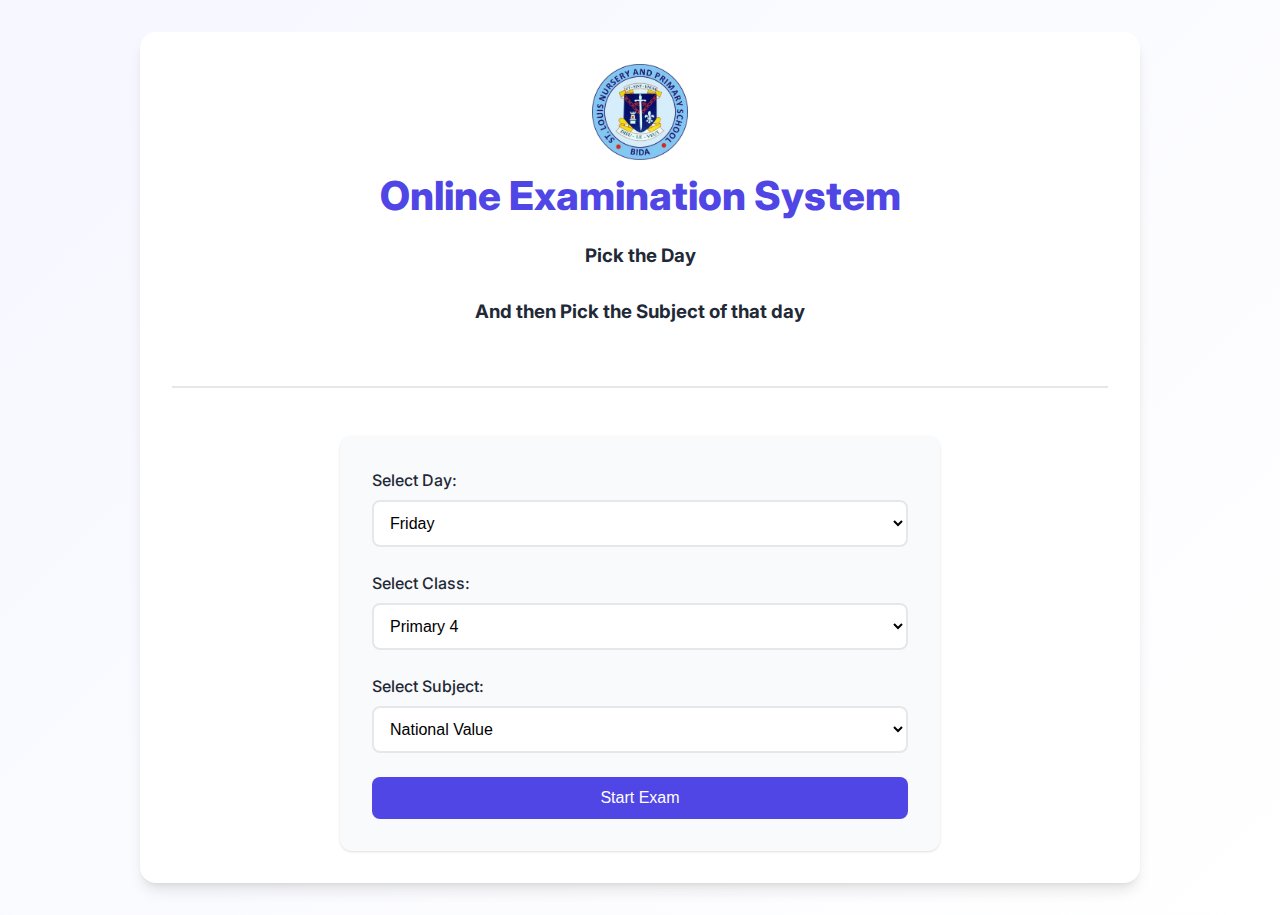
<file: index.html>
<!DOCTYPE html>
<html lang="en">
  <head>
    <meta charset="UTF-8" />
    <meta name="viewport" content="width=device-width, initial-scale=1.0" />
    <title>Online Examination System</title>
    <link
      href="https://fonts.googleapis.com/css2?family=Inter:wght@400;500;600;700;800&display=swap"
      rel="stylesheet"
    />
    <link rel="stylesheet" href="examv1.css" />
  </head>
  <body>
    <div class="container">
      <div class="header">
        <img src="Bida2.png" /><br />
        <h1>Online Examination System</h1>
        <h3>
          Pick the Day <br /><br />
          And then Pick the Subject of that day <br /><br />
        </h3>
      </div>

      <div class="selection-form">
        <div class="form-group">
          <label for="day">Select Day:</label>
          <select id="day" class="form-control">
            <!-- <option value="Day1">Tuesday</option> -->
            <!-- <option value="Day2">Wednesday</option> -->
            <!-- <option value="Day3">Thursday</option>  -->
            <option value="Day4">Friday</option>
            <!--<option value="Day5">Friday</option>  -->
          </select>
        </div>

        <div class="form-group">
          <label for="class">Select Class:</label>
          <select id="class" class="form-control">
            <!-- <option value="P1">Primary 1</option>
            <option value="P2">Primary 2</option>
            <option value="P3">Primary 3</option> -->
            <option value="P4">Primary 4</option>
            <option value="P5">Primary 5</option>
            <option value="P6">Primary 6</option>
          </select>
        </div>

        <div class="form-group">
          <label for="subject">Select Subject:</label>
          <select id="subject" class="form-control"></select>
        </div>

        <button onclick="startExam()" class="btn btn-primary btn-block">
          Start Exam
        </button>
      </div>
    </div>

    <script>
      // Move the existing updateSubjects code here
      const timetable = {
        Day1: {
          // P1: ["English", "Mathematics"],
          // P2: ["English", "Mathematics"],
          // P3: ["English", "Mathematics"],
          P4: ["English", "Prevocational_Studies"],
          P5: ["English", "Prevocational_Studies"],
          P6: ["English", "Prevocational_Studies"],
         
        },
        Day2: {
          // P1: ["CCA", "Basic_Science"],
          // P2: ["CCA", "Basic_Science"],
          // P3: ["CCA", "Basic_Science"],
         P4: ["CCA", "Basic_Science"],
          P5: ["CCA", "Basic_Science"],
          P6: ["CCA", "Basic_Science"],
        },
        Day3: {
          P1: ["English", "National_Value", "CRK"],
          P2: ["English", "National_Value", "CRK"],
          P3: ["English", "National_Value", "CRK"],
          P4: ["Mathematics", "French"],
          P5: ["Mathematics", "French"],
          P6: ["Mathematics", "French"],
        },
        Day4: {
          P1: ["Basic_Science",  "CCA"],
          P2: ["Basic_Science",  "CCA"],
          P3: ["Basic_Science",  "CCA"],
          P4: ["National_Value", "CRK"],
          P5: ["National_Value", "CRK"],
          P6: ["National_Value", "CRK"],
        
        },
        Day5: {
           P1: ["Mathematics", "Prevocational_Studies"],
           P2: ["Mathematics", "Prevocational_Studies"],
           P3: ["Mathematics", "Prevocational_Studies"],
          P4: ["English", "Mathematics"],
          P5: ["English", "Mathematics"],
          P6: ["English", "Mathematics"],
        },
        // Day6: {
        //   P1: ["CRK", "Prevocational_Studies"],
        //   P2: ["Mathematics", "National_Value"],
        //   P3: ["English", "Mathematics"],
        //   P4: ["Basic_Science", "CCA"],
        //   P5: ["National_Value", "English"],
        //   P6: ["Mathematics", "CCA"],
        // },
      };

      document.getElementById("day").addEventListener("change", updateSubjects);
      document
        .getElementById("class")
        .addEventListener("change", updateSubjects);

      function updateSubjects() {
        let day = document.getElementById("day").value;
        let cls = document.getElementById("class").value;
        let subjectsDropdown = document.getElementById("subject");

        subjectsDropdown.innerHTML = "";

        if (timetable[day] && timetable[day][cls]) {
          timetable[day][cls].forEach((subject) => {
            let option = document.createElement("option");
            option.value = subject;
            option.textContent = subject.replace(/_/g, " ");
            subjectsDropdown.appendChild(option);
          });
        }
      }

      function startExam() {
        const day = document.getElementById("day").value;
        const cls = document.getElementById("class").value;
        const subject = document.getElementById("subject").value;

        if (!subject) {
          alert("Please select a subject.");
          return;
        }

        // Store selections in localStorage
        localStorage.setItem("examDay", day);
        localStorage.setItem("examClass", cls);
        localStorage.setItem("examSubject", subject);

        // Redirect to questions page
        window.location.href = "questions.html";
      }

      // Initialize subjects dropdown
      updateSubjects();
    </script>
  </body>
</html>
</file>
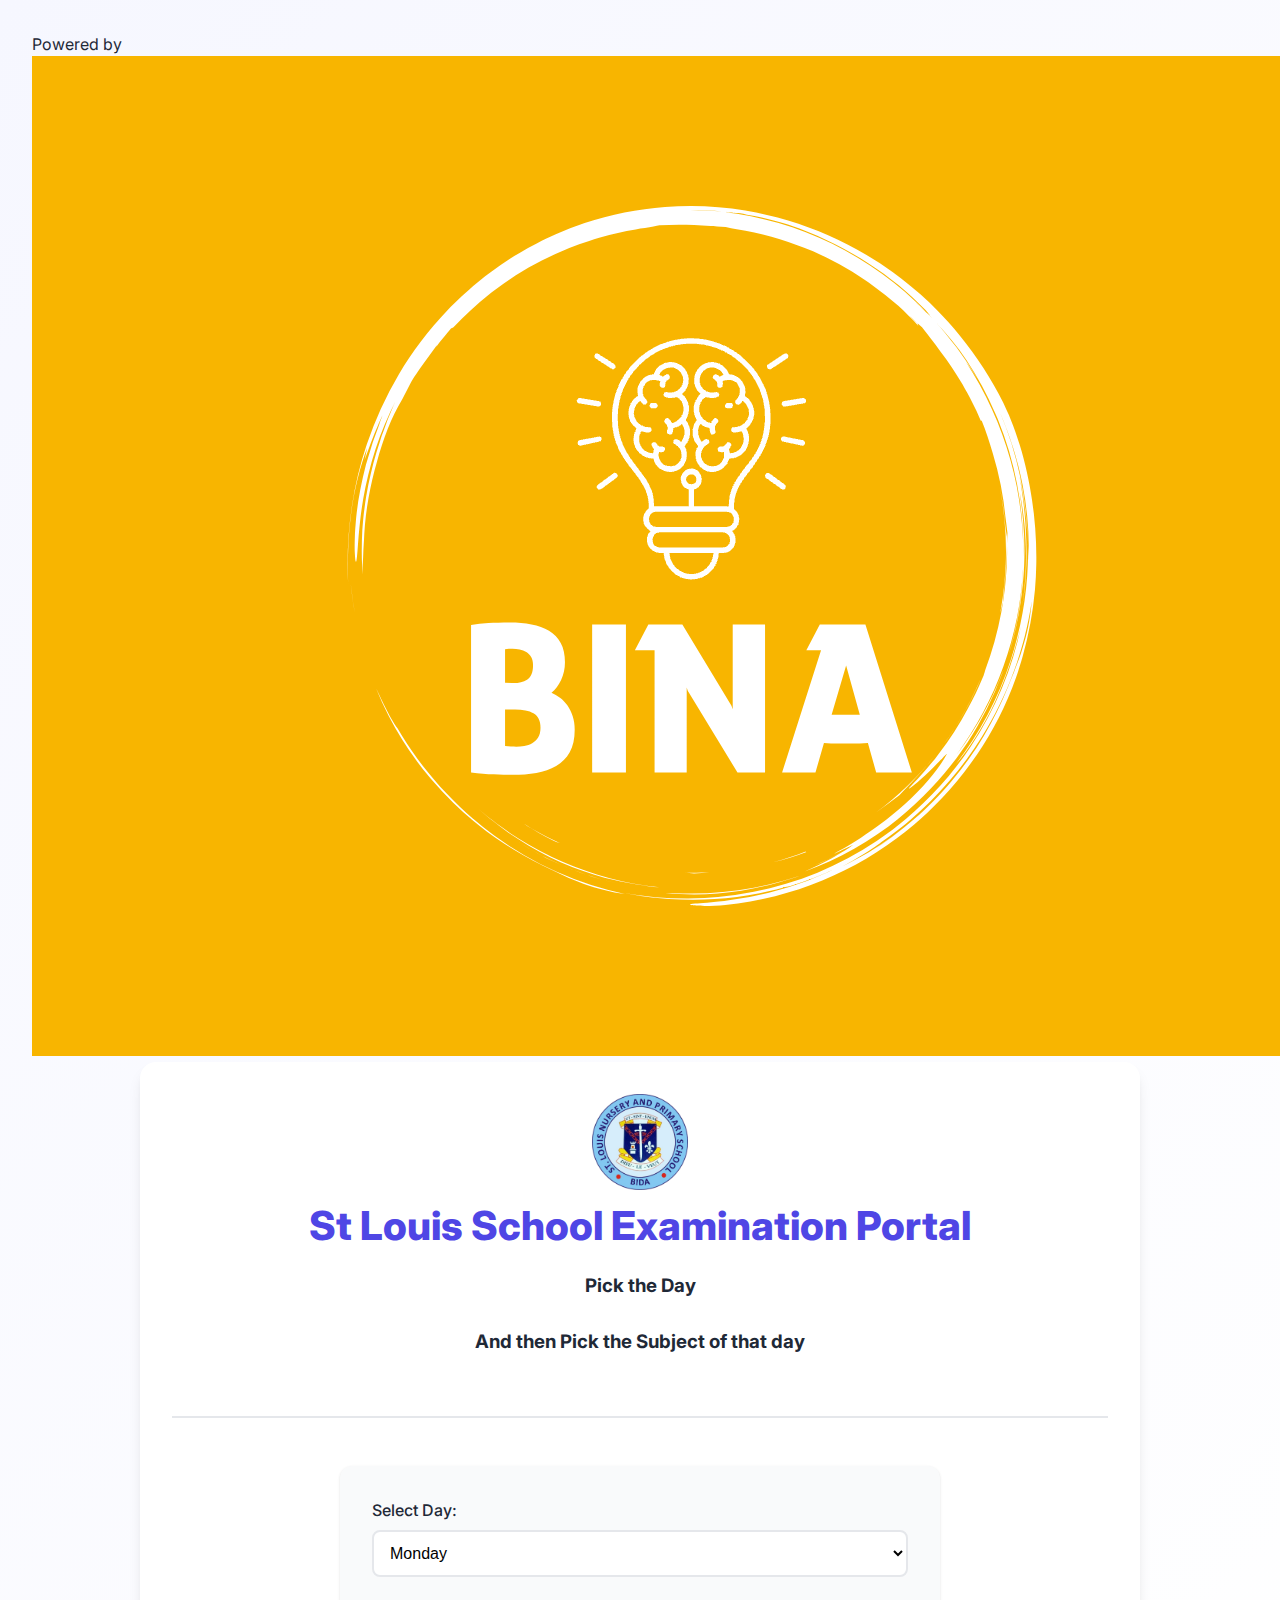
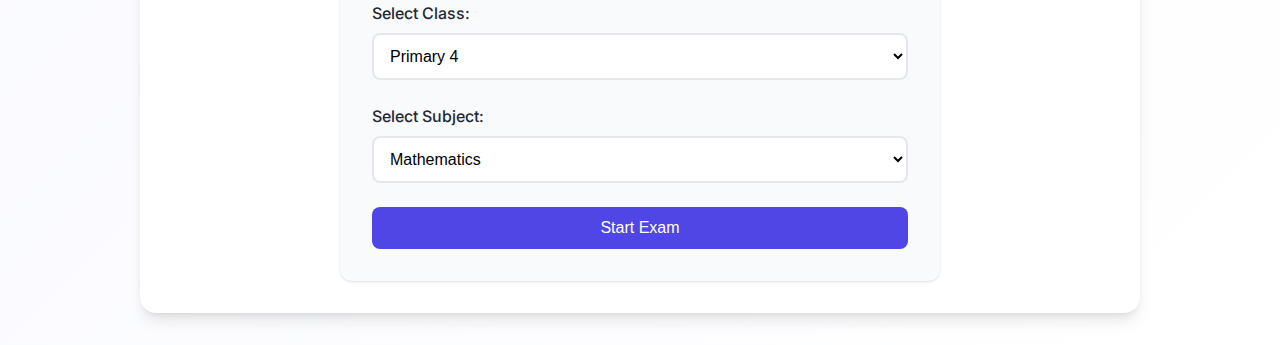
<file: Make Up.html>
<!DOCTYPE html>
<html lang="en">
  <head>
    <meta charset="UTF-8" />
    <meta name="viewport" content="width=device-width, initial-scale=1.0" />
    <title>Make Up Examination System</title>
    <link
      href="https://fonts.googleapis.com/css2?family=Inter:wght@400;500;600;700;800&display=swap"
      rel="stylesheet"
    />
    <link rel="stylesheet" href="examv1.css" />
  </head>
  <body>
     <div class="powered-by-bina-floating">
  <span>Powered by</span>
  <img src="Bina Pry.png" alt="BINA Logo" />
</div>
    <div class="container">
      <div class="header">
        <img src="Bida2.png" /><br />
        <h1>St Louis School Examination Portal</h1>
        <h3>
          Pick the Day <br /><br />
          And then Pick the Subject of that day <br /><br />
        </h3>
      </div>

      <div class="selection-form">
        <div class="form-group">
          <label for="day">Select Day:</label>
          <select id="day" class="form-control">
            <option value="Day1">Monday</option> 
              <!-- <option value="Day2">Tuesday</option>  
             <option value="Day3">Wednesday</option> 
            <option value="Day4">Thursday</option>  -->
           <!-- <option value="Day5">Friday</option>  -->
          </select>
        </div>

        <div class="form-group">
          <label for="class">Select Class:</label>
          <select id="class" class="form-control">
            <!-- <option value="P1">Primary 1</option>
            <option value="P2">Primary 2</option>
            <option value="P3">Primary 3</option>  -->
            <option value="P4">Primary 4</option>
            <option value="P5">Primary 5</option>
            <option value="P6">Primary 6</option>
          </select>
        </div>

        <div class="form-group">
          <label for="subject">Select Subject:</label>
          <select id="subject" class="form-control"></select>
        </div>

        <button onclick="startExam()" class="btn btn-primary btn-block">
          Start Exam
        </button>
      </div>
    </div>


    <script>
      // Move the existing updateSubjects code here
      const timetable = {
        Day1: {
          P1: ["Mathematics"],
          P2: ["Mathematics"],
          P3: ["Mathematics"],
          P4: ["Mathematics"],
          P5: ["Mathematics"],
          P6: ["Mathematics"],
         
        },
        Day2: {
          P1: ["CCA", "CRK", ],
          P2: ["CCA", "CRK","MORAL" ],
          P3: ["CCA", "CRK", ],
         P4: ["CCA", "Basic_Science"],
          P5: ["CCA", "Basic_Science"],
          P6: ["CCA", "Basic_Science"],
        },
        Day3: {
          P1: ["National_Value",],
          P2: ["National_Value",],
          P3: ["National_Value",],
          P4: ["English",],
          P5: ["English",],
          P6: ["English",],
        },
        Day4: {
          P1: ["Prevocational_Studies",],
          P2: ["Prevocational_Studies",],
          P3: ["Prevocational_Studies",],
          P4: ["CCA",],
          P5: ["CCA",],
          P6: ["CCA",],
        
        },
        Day5: {
           P1: ["English",],
           P2: ["English",],
           P3: ["English",],
          P4: ["Prevocational_Studies",],
          P5: ["Prevocational_Studies",],
          P6: ["Prevocational_Studies",],
        },
        // Day6: {
        //   P1: ["CRK", "Prevocational_Studies"],
        //   P2: ["Mathematics", "National_Value"],
        //   P3: ["English", "Mathematics"],
        //   P4: ["Basic_Science", "CCA"],
        //   P5: ["National_Value", "English"],
        //   P6: ["Mathematics", "CCA"],
        // },
      };

      document.getElementById("day").addEventListener("change", updateSubjects);
      document
        .getElementById("class")
        .addEventListener("change", updateSubjects);

      function updateSubjects() {
        let day = document.getElementById("day").value;
        let cls = document.getElementById("class").value;
        let subjectsDropdown = document.getElementById("subject");

        subjectsDropdown.innerHTML = "";

        if (timetable[day] && timetable[day][cls]) {
          timetable[day][cls].forEach((subject) => {
            let option = document.createElement("option");
            option.value = subject;
            option.textContent = subject.replace(/_/g, " ");
            subjectsDropdown.appendChild(option);
          });
        }
      }

      function startExam() {
        const day = document.getElementById("day").value;
        const cls = document.getElementById("class").value;
        const subject = document.getElementById("subject").value;

        if (!subject) {
          alert("Please select a subject.");
          return;
        }

        // Store selections in localStorage
        localStorage.setItem("examDay", day);
        localStorage.setItem("examClass", cls);
        localStorage.setItem("examSubject", subject);

        // Redirect to questions page
        window.location.href = "questions.html";
      }

      // Initialize subjects dropdown
      updateSubjects();
    </script>
  </body>
</html>
</file>
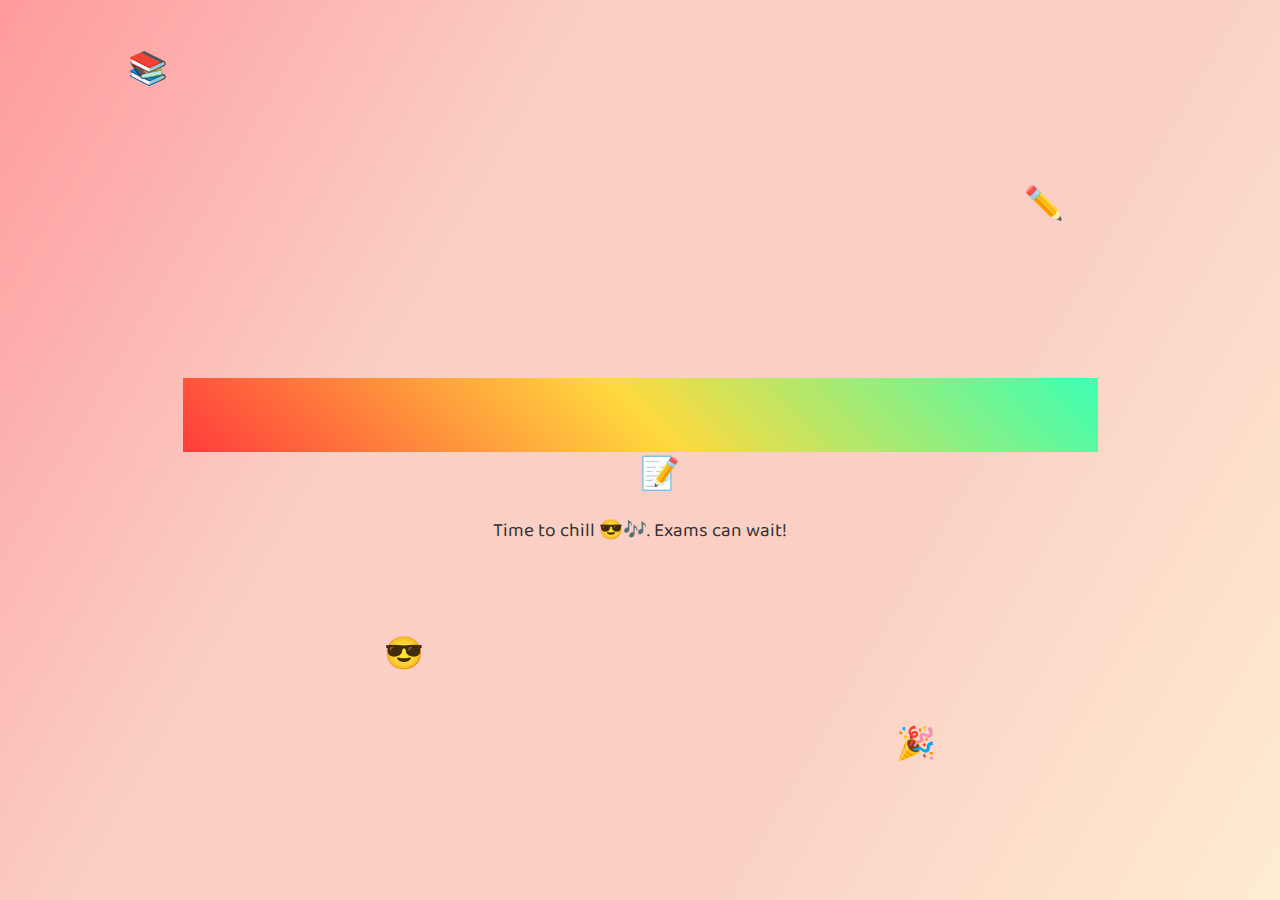
<file: Not.html>
<!DOCTYPE html>
<html lang="en">
<head>
  <meta charset="UTF-8">
  <meta name="viewport" content="width=device-width, initial-scale=1.0">
  <title>Not Yet Exam Day</title>
  <!-- Fun Google Fonts -->
  <link href="https://fonts.googleapis.com/css2?family=Baloo+2:wght@700&family=Comic+Neue:wght@700&display=swap" rel="stylesheet">
  <style>
    body {
      margin: 0;
      padding: 0;
      background: linear-gradient(120deg, #ff9a9e, #fad0c4, #fad0c4, #ffecd2);
      height: 100vh;
      display: flex;
      justify-content: center;
      align-items: center;
      flex-direction: column;
      font-family: 'Baloo 2', cursive;
      overflow: hidden;
      text-align: center;
    }

    h1 {
      font-family: 'Comic Neue', cursive;
      font-size: 4rem;
      background: linear-gradient(45deg, #ff3c3c, #ffd93d, #3cffb3);
      -webkit-text-fill-color: transparent;
      animation: bounce 1.5s infinite alternate;
      letter-spacing: 3px;
    }

    .letter {
      display: inline-block;
      animation: jump 1s infinite alternate;
    }

    p {
      font-size: 1.2rem;
      margin-top: 20px;
      color: #333;
      animation: wiggle 1s infinite alternate;
    }

    /* Emoji Explosion */
    .emoji {
      position: absolute;
      font-size: 2rem;
      animation: float 4s ease-in-out infinite;
    }

    .emoji:nth-child(1) { top: 5%; left: 10%; animation-delay: 0s; }
    .emoji:nth-child(2) { top: 20%; left: 80%; animation-delay: 0.5s; }
    .emoji:nth-child(3) { top: 50%; left: 50%; animation-delay: 1s; }
    .emoji:nth-child(4) { top: 70%; left: 30%; animation-delay: 1.5s; }
    .emoji:nth-child(5) { top: 80%; left: 70%; animation-delay: 2s; }

    @keyframes bounce {
      0% { transform: translateY(0); }
      50% { transform: translateY(-30px) rotate(-5deg); }
      100% { transform: translateY(0); }
    }

    @keyframes jump {
      0% { transform: translateY(0) rotate(0deg); }
      50% { transform: translateY(-15px) rotate(10deg); }
      100% { transform: translateY(0) rotate(0deg); }
    }

    @keyframes wiggle {
      0% { transform: rotate(0deg); }
      25% { transform: rotate(5deg); }
      50% { transform: rotate(-5deg); }
      75% { transform: rotate(3deg); }
      100% { transform: rotate(0deg); }
    }

    @keyframes float {
      0% { transform: translateY(0) rotate(0deg); }
      50% { transform: translateY(-40px) rotate(15deg); }
      100% { transform: translateY(0) rotate(0deg); }
    }
  </style>
</head>
<body>

  <div class="emoji">📚</div>
  <div class="emoji">✏️</div>
  <div class="emoji">📝</div>
  <div class="emoji">😎</div>
  <div class="emoji">🎉</div>

  <h1>
    <span class="letter">N</span>
    <span class="letter">o</span>
    <span class="letter">t</span>
    <span class="letter"> </span>
    <span class="letter">Y</span>
    <span class="letter">e</span>
    <span class="letter">t</span>
    <span class="letter"> </span>
    <span class="letter">E</span>
    <span class="letter">x</span>
    <span class="letter">a</span>
    <span class="letter">m</span>
    <span class="letter"> </span>
    <span class="letter">D</span>
    <span class="letter">a</span>
    <span class="letter">y</span>
    <span class="letter">!</span>
  </h1>
  <p>Time to chill 😎🎶. Exams can wait!</p>

</body>
</html>
</file>
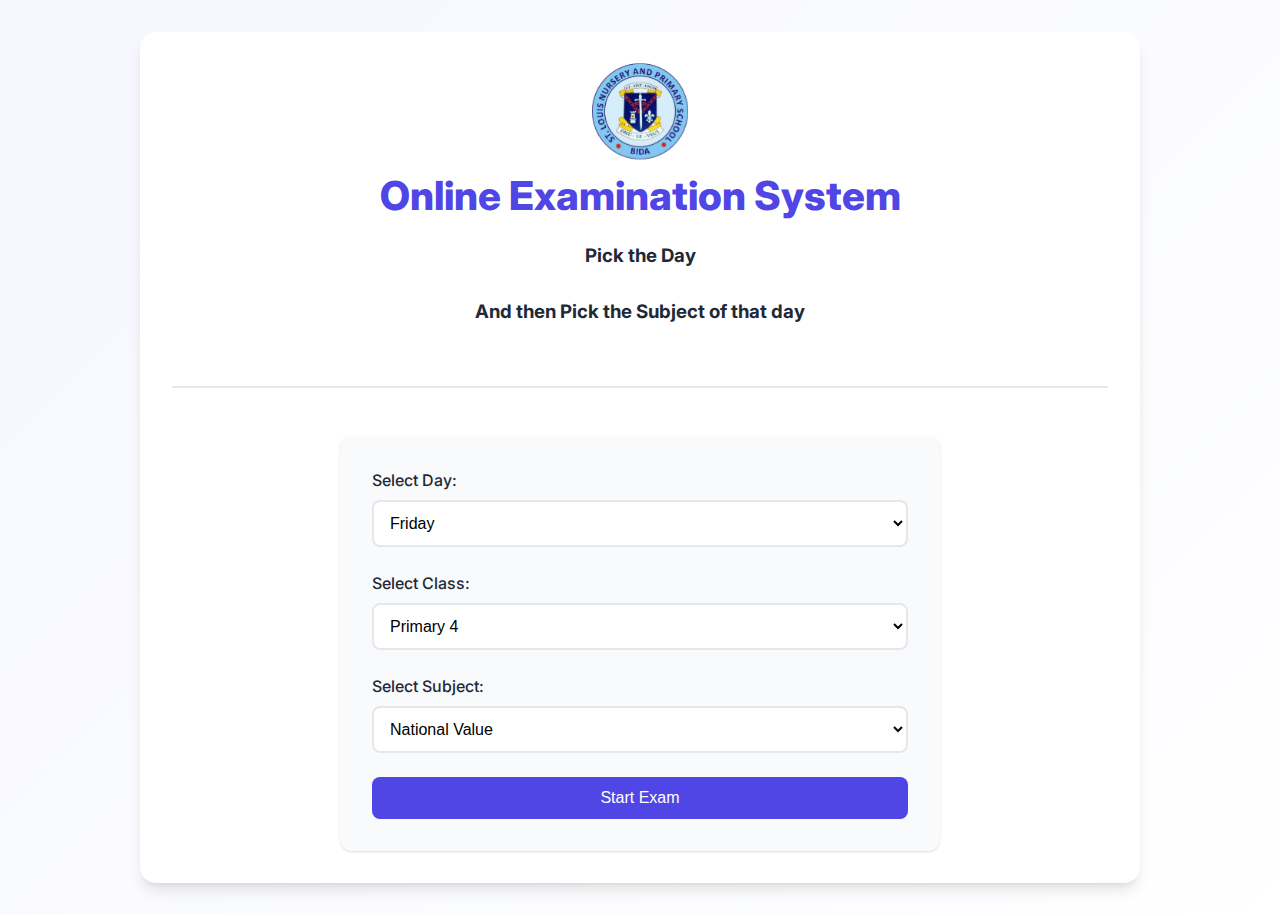
<file: questions.html>
<!DOCTYPE html>
<html lang="en">
  <head>
    <meta charset="UTF-8" />
    <meta name="viewport" content="width=device-width, initial-scale=1.0" />
    <title>Exam Questions</title>
    <link rel="stylesheet" href="examv1.css" />
    <link rel="icon" href="Bida2.png" />
  </head>
  <body>
    <div class="container">
      <div id="exam-info" class="header"></div>

      <div class="progress-bar">
        <div class="progress-bar-fill" style="width: 0%"></div>
      </div>

      <div id="questions">
        <div class="loading"></div>
      </div>
    </div>

    <div class="timer">
      <span class="timer-icon">⏱</span>
      <span id="time-remaining">00:00</span>
    </div>
    <script src="script.js"></script>
    <script>
      // Auto-load questions when page loads
      window.addEventListener("load", () => {
        // Get stored exam details
        const day = localStorage.getItem("examDay");
        const cls = localStorage.getItem("examClass");
        const subject = localStorage.getItem("examSubject");

        if (!day || !cls || !subject) {
          alert("Please select exam details first");
          window.location.href = "index.html";
          return;
        }

        // Display exam info
        document.getElementById("exam-info").innerHTML = `
          <h1>Exam Details</h1>
          
          <h3 class"head">Class: Primary ${cls.substring(1)}</h3>
          <h3 class"head">Subject: ${subject.replace(/_/g, " ")}</h3>
          <h2 class="Warn">IF THIS INFORMATION IS WRONG <a class=" btn-link" href="index.html"> Go Back</a></h2>
        `;

        // Auto fetch questions
        fetchQuestions(day, cls, subject);
      });
    </script>
  </body>
</html>
</file>
<file: examv1.css>
/* Modern CSS Reset */
*,
*::before,
*::after {
  box-sizing: border-box;
  margin: 0;
  padding: 0;
}

:root {
  --primary: #4f46e5;
  --primary-dark: #4338ca;
  --secondary: #0ea5e9;
  --success: #22c55e;
  --warning: #eab308;
  --danger: #ef4444;
  --gray-50: #f9fafb;
  --gray-100: #f3f4f6;
  --gray-200: #e5e7eb;
  --gray-300: #d1d5db;
  --gray-800: #1f2937;
  --shadow-sm: 0 1px 2px 0 rgb(0 0 0 / 0.05);
  --shadow: 0 1px 3px 0 rgb(0 0 0 / 0.1), 0 1px 2px -1px rgb(0 0 0 / 0.1);
  --shadow-lg: 0 10px 15px -3px rgb(0 0 0 / 0.1),
    0 4px 6px -4px rgb(0 0 0 / 0.1);
}

body {
  font-family: "Inter", system-ui, -apple-system, sans-serif;
  line-height: 1.5;
  background: linear-gradient(135deg, #f6f7ff 0%, #ffffff 100%);
  min-height: 100vh;
  color: var(--gray-800);
  padding: 2rem;
}

/* Container styles */
.container {
  max-width: 1000px;
  margin: 0 auto;
  padding: 2rem;
  background: white;
  border-radius: 1rem;
  box-shadow: var(--shadow-lg);
}

/* Header Styles */
.header {
  text-align: center;
  margin-bottom: 3rem;
  padding-bottom: 2rem;
  border-bottom: 2px solid var(--gray-200);
}
.header img {
  width: 6rem;
  animation: Joy 2s infinite linear;
}
@keyframes Joy {
  0% {
    transform: translateY(0px);
  }
  50% {
    transform: translateY(-20px);
  }
  100% {
    transform: translateY(0px);
  }
}
.header h1 {
  font-size: 2.5rem;
  color: var(--primary);
  margin-bottom: 1rem;
  font-weight: 800;
}

.header p {
  color: var(--gray-800);
  font-size: 1.1rem;
}

/* Selection Form Styles */
.selection-form {
  max-width: 600px;
  margin: 0 auto;
  padding: 2rem;
  background: var(--gray-50);
  border-radius: 0.75rem;
  box-shadow: var(--shadow);
}

.form-group {
  margin-bottom: 1.5rem;
}

label {
  display: block;
  margin-bottom: 0.5rem;
  font-weight: 500;
  color: var(--gray-800);
}

select,
input {
  width: 100%;
  padding: 0.75rem;
  border: 2px solid var(--gray-200);
  border-radius: 0.5rem;
  font-size: 1rem;
  transition: all 0.2s;
  background-color: white;
}

select:focus,
input:focus {
  outline: none;
  border-color: var(--primary);
  box-shadow: 0 0 0 3px rgba(79, 70, 229, 0.1);
}

/* Button Styles */
.btn,
button {
  display: inline-block;
  padding: 0.75rem 1.5rem;
  font-size: 1rem;
  font-weight: 500;
  text-align: center;
  text-decoration: none;
  border-radius: 0.5rem;
  transition: all 0.2s;
  cursor: pointer;
  border: none;
}

.btn-primary {
  background-color: var(--primary);
  color: white;
}

.btn-primary:hover,
button:hover {
  background-color: var(--primary-dark);
  transform: translateY(-1px);
}

.btn-block {
  width: 100%;
}

/* Question Styles */
.question-container {
  background: white;
  padding: 1.5rem;
  border-radius: 0.75rem;
  margin-bottom: 1.5rem;
  box-shadow: var(--shadow);
  border: 1px solid var(--gray-200);
}

.question-text {
  font-size: 1.1rem;
  margin-bottom: 1rem;
  color: var(--gray-800);
}

.options-container {
  display: grid;
  gap: 0.75rem;
}

.option-label {
  display: flex;
  align-items: center;
  padding: 0.75rem;
  border: 2px solid var(--gray-200);
  border-radius: 0.5rem;
  cursor: pointer;
  transition: all 0.2s;
}

.option-label:hover {
  background-color: var(--gray-50);
  border-color: var(--primary);
}

.option-label input[type="radio"] {
  width: 1.25rem;
  height: 1.25rem;
  margin-right: 1rem;
  cursor: pointer;
}

/* Results Styles */
.results-container {
  text-align: center;
  padding: 2rem;
  background: white;
  border-radius: 1rem;
  box-shadow: var(--shadow-lg);
}

.results-summary {
  margin: 2rem 0;
  padding: 2rem;
  background: var(--gray-50);
  border-radius: 0.75rem;
}

.results-summary p {
  margin-bottom: 1rem;
  font-size: 1.1rem;
}

/* Animations */
@keyframes fadeIn {
  from {
    opacity: 0;
    transform: translateY(10px);
  }
  to {
    opacity: 1;
    transform: translateY(0);
  }
}

.question-container,
.results-container {
  animation: fadeIn 0.5s ease-out;
}

/* Loading State */
.loading {
  display: flex;
  justify-content: center;
  align-items: center;
  min-height: 200px;
}

.loading::after {
  content: "";
  width: 50px;
  height: 50px;
  border: 5px solid var(--gray-200);
  border-top-color: var(--primary);
  border-radius: 50%;
  animation: spin 1s linear infinite;
}

@keyframes spin {
  to {
    transform: rotate(360deg);
  }
}

/* Responsive Design */
@media (max-width: 768px) {
  body {
    padding: 1rem;
  }

  .container {
    padding: 1rem;
  }

  .header h1 {
    font-size: 2rem;
  }

  .question-container {
    padding: 1rem;
  }
}

/* Success Animation */
.success-checkmark {
  width: 80px;
  height: 80px;
  margin: 0 auto 2rem;
  border-radius: 50%;
  background-color: var(--success);
  display: flex;
  align-items: center;
  justify-content: center;
  animation: scaleIn 0.3s ease-out;
}

.success-checkmark::before {
  content: "✓";
  color: white;
  font-size: 3rem;
}

@keyframes scaleIn {
  from {
    transform: scale(0);
  }
  to {
    transform: scale(1);
  }
}

/* Progress Bar */
.progress-bar {
  width: 100%;
  height: 0.5rem;
  background-color: var(--gray-200);
  border-radius: 1rem;
  margin: 2rem 0;
  overflow: hidden;
}

.progress-bar-fill {
  height: 100%;
  background-color: var(--primary);
  transition: width 0.3s ease;
}

/* Timer Styles */
.timer {
  position: fixed;
  top: 1rem;
  right: 1rem;
  background: white;
  padding: 0.75rem 1.5rem;
  border-radius: 2rem;
  box-shadow: var(--shadow-lg);
  font-weight: 600;
  color: var(--primary);
  display: flex;
  align-items: center;
  gap: 0.5rem;
}

.timer-icon {
  color: var(--primary);
}

/* Student Info Section */
.student-info {
  background: white;
  padding: 1.5rem;
  border-radius: 0.75rem;
  margin-bottom: 2rem;
  box-shadow: var(--shadow);
}

.student-info input {
  border: 2px solid var(--gray-200);
  padding: 0.75rem;
  border-radius: 0.5rem;
  width: 100%;
  margin-top: 0.5rem;
}

/* Toast Notifications */
.toast {
  position: fixed;
  bottom: 2rem;
  right: 2rem;
  padding: 1rem 2rem;
  border-radius: 0.5rem;
  background: white;
  box-shadow: var(--shadow-lg);
  animation: slide-in 0.3s ease-out, fade-out 0.5s ease-in 4.5s forwards;
  font-size: 14px;
  line-height: 1.5;
}

.toast-success {
  border-left: 4px solid var(--success);
}

.toast-error {
  border-left: 4px solid var(--danger);
}

@keyframes slide-in {
  from {
    transform: translateX(100%);
    opacity: 0;
  }
  to {
    transform: translateX(0);
    opacity: 1;
  }
}

@keyframes fade-out {
  from {
    opacity: 1;
  }
  to {
    opacity: 0;
  }
}
.question-container.unanswered {
  border: 2px solid #ff6b6b;
  background-color: #fff0f0;
  padding: 15px;
  border-radius: 8px;
  box-shadow: 0 0 8px rgba(255, 107, 107, 0.3);
  animation: pulse 1.5s infinite;
}

@keyframes pulse {
  0% {
    box-shadow: 0 0 8px rgba(255, 107, 107, 0.3);
  }
  50% {
    box-shadow: 0 0 12px rgba(255, 107, 107, 0.6);
  }
  100% {
    box-shadow: 0 0 8px rgba(255, 107, 107, 0.3);
  }
}

/* Remove highlighting when user selects an answer */
.question-container input[type="radio"]:checked ~ .unanswered {
  border: 1px solid #ddd;
  background-color: transparent;
  box-shadow: none;
  animation: none;
}
/* Add this to your exam.css file */
.toast-warning {
  border-left: 4px solid var(--warning);
  background-color: #fffbeb;
  color: #92400e;
}

.timer.expiring {
  background-color: #fee2e2;
  animation: pulse 2s infinite;
}
/* Timer Styles - Enhanced */
.timer {
  position: fixed;
  top: 1rem;
  right: 1rem;
  background: white;
  padding: 0.75rem 1.5rem;
  border-radius: 2rem;
  box-shadow: var(--shadow-lg);
  font-weight: 600;
  color: var(--primary);
  display: flex;
  align-items: center;
  gap: 0.5rem;
  z-index: 100;
  transition: all 0.3s ease;
}

.timer-icon {
  color: var(--primary);
  font-size: 1.25rem;
}

.timer.expiring {
  background-color: #fee2e2;
  box-shadow: 0 0 15px rgba(239, 68, 68, 0.5);
  transform: scale(1.05);
  animation: pulse-warning 1.5s infinite;
}

#time-remaining.warning {
  color: var(--danger);
  font-weight: 700;
}

/* Toast Notifications for Timer Warnings */
.toast {
  position: fixed;
  bottom: 2rem;
  right: 2rem;
  padding: 1rem 2rem;
  border-radius: 0.5rem;
  background: white;
  box-shadow: var(--shadow-lg);
  animation: slideIn 0.3s ease-out;
  z-index: 1000;
  max-width: 350px;
}

.toast-success {
  border-left: 4px solid var(--success);
}

.toast-error {
  border-left: 4px solid var(--danger);
}

.toast-warning {
  border-left: 4px solid var(--warning);
  background-color: #fffbeb;
  color: #92400e;
  font-weight: 500;
  display: flex;
  align-items: center;
  gap: 0.75rem;
}

.toast-warning::before {
  content: "⏰";
  font-size: 1.5rem;
}
.toast-warning.warning-10 {
  background-color: #e3f2fd;
  border-left: 4px solid #2196f3;
  color: #0d47a1;
}

/* 5-minute warning specific style */
.toast-warning.warning-5 {
  background-color: #ffebee;
  border-left: 4px solid #f44336;
  color: #b71c1c;
}

.toast strong {
  display: block;
  margin-bottom: 4px;
  font-weight: 600;
}
/* Progress Bar Enhancements */
.progress-bar {
  width: 100%;
  height: 0.6rem;
  background-color: var(--gray-200);
  border-radius: 1rem;
  margin: 2rem 0;
  overflow: hidden;
  box-shadow: inset 0 1px 2px rgba(0, 0, 0, 0.1);
}

.progress-bar-fill {
  height: 100%;
  background: linear-gradient(90deg, var(--primary) 0%, var(--secondary) 100%);
  transition: width 1s ease;
  border-radius: 1rem;
}

/* Time's Up Modal Styling */
.times-up-modal {
  position: fixed;
  top: 0;
  left: 0;
  width: 100%;
  height: 100%;
  background-color: rgba(0, 0, 0, 0.7);
  display: flex;
  justify-content: center;
  align-items: center;
  z-index: 1000;
  animation: fadeIn 0.3s ease-out;
}

.times-up-content {
  background-color: white;
  padding: 2rem;
  border-radius: 1rem;
  box-shadow: var(--shadow-lg);
  text-align: center;
  max-width: 500px;
  width: 90%;
  animation: scaleIn 0.3s ease-out forwards;
}

.times-up-icon {
  font-size: 3rem;
  color: var(--warning);
  margin-bottom: 1rem;
}

.times-up-title {
  font-size: 1.5rem;
  font-weight: 700;
  margin-bottom: 1rem;
  color: var(--gray-800);
}

.times-up-message {
  margin-bottom: 1.5rem;
  color: var(--gray-800);
}

.times-up-button {
  background-color: var(--primary);
  color: white;
  border: none;
  padding: 0.75rem 2rem;
  border-radius: 0.5rem;
  font-weight: 600;
  cursor: pointer;
  transition: all 0.2s;
}

.times-up-button:hover {
  background-color: var(--primary-dark);
  transform: translateY(-1px);
}

/* Animation for Time Warning */
@keyframes pulse-warning {
  0% {
    box-shadow: 0 0 0 0 rgba(239, 68, 68, 0.4);
  }
  70% {
    box-shadow: 0 0 0 10px rgba(239, 68, 68, 0);
  }
  100% {
    box-shadow: 0 0 0 0 rgba(239, 68, 68, 0);
  }
}

@keyframes slideIn {
  from {
    transform: translateX(100%);
    opacity: 0;
  }
  to {
    transform: translateX(0);
    opacity: 1;
  }
}

@keyframes fadeIn {
  from {
    opacity: 0;
  }
  to {
    opacity: 1;
  }
}

@keyframes scaleIn {
  from {
    transform: scale(0.8);
    opacity: 0;
  }
  to {
    transform: scale(1);
    opacity: 1;
  }
}

/* Unanswered Question Highlighting - Enhanced */
.question-container.unanswered {
  border: 2px solid var(--danger);
  background-color: rgba(239, 68, 68, 0.05);
  box-shadow: 0 0 15px rgba(239, 68, 68, 0.2);
  position: relative;
  animation: highlight-pulse 2s infinite;
}

.question-container.unanswered::before {
  content: "❗ Unanswered";
  position: absolute;
  top: -10px;
  right: 10px;
  background-color: var(--danger);
  color: white;
  padding: 2px 10px;
  border-radius: 12px;
  font-size: 0.75rem;
  font-weight: 600;
}

@keyframes highlight-pulse {
  0% {
    box-shadow: 0 0 5px rgba(239, 68, 68, 0.2);
  }
  50% {
    box-shadow: 0 0 15px rgba(239, 68, 68, 0.5);
  }
  100% {
    box-shadow: 0 0 5px rgba(239, 68, 68, 0.2);
  }
}

/* Final Minutes Warning */
.final-minutes-warning {
  display: flex;
  align-items: center;
  justify-content: center;
  background-color: rgba(254, 226, 226, 0.95);
  border: 1px solid var(--danger);
  padding: 0.75rem;
  border-radius: 0.5rem;
  margin-bottom: 1.5rem;
  animation: fadeInDown 0.5s ease-out;
}

.final-minutes-warning .warning-icon {
  font-size: 1.5rem;
  color: var(--danger);
  margin-right: 0.75rem;
}

.final-minutes-warning .warning-text {
  font-weight: 600;
  color: var(--danger);
}

@keyframes fadeInDown {
  from {
    transform: translateY(-20px);
    opacity: 0;
  }
  to {
    transform: translateY(0);
    opacity: 1;
  }
}

/* Auto-submit Notification */
.auto-submit-notification {
  position: fixed;
  top: 50%;
  left: 50%;
  transform: translate(-50%, -50%);
  background-color: white;
  padding: 2rem;
  border-radius: 1rem;
  box-shadow: 0 10px 25px rgba(0, 0, 0, 0.2);
  text-align: center;
  z-index: 1000;
  max-width: 500px;
  width: 90%;
  animation: zoomIn 0.3s ease-out;
}

.auto-submit-notification h2 {
  color: var(--danger);
  margin-bottom: 1rem;
}

.auto-submit-notification p {
  margin-bottom: 1.5rem;
}

.auto-submit-notification .countdown {
  font-size: 2rem;
  font-weight: 700;
  color: var(--danger);
  margin: 1rem 0;
}

.auto-submit-overlay {
  position: fixed;
  top: 0;
  left: 0;
  width: 100%;
  height: 100%;
  background-color: rgba(0, 0, 0, 0.5);
  z-index: 999;
}

@keyframes zoomIn {
  from {
    transform: translate(-50%, -50%) scale(0.5);
    opacity: 0;
  }
  to {
    transform: translate(-50%, -50%) scale(1);
    opacity: 1;
  }
}
.submit-btn,
.back-btn {
  background-color: var(--warning);
  color: white;
  font-family: "Segoe UI", Tahoma, Geneva, Verdana, sans-serif;
}
.btn-link {
  padding: 9px 9px;
  text-decoration: none;
  text-align: center;
  border-radius: 10px;
  background-color: var(--danger);
  color: var(--gray-100);
  font-size: 20px;
}

.btn-link:hover {
  background-color: var(--success);
}

.submit-btn:hover,
.back-btn:hover {
  background-color: var(--success);
}
.Warn {
  color: var(--danger);
}

/* Enhanced styles for question images */
.question-image-container {
  margin: 15px 0;
  max-width: 100%;
  display: flex;
  justify-content: center;
}

.question-image {
  max-width: 100%;
  max-height: 300px;
  border: 1px solid #ddd;
  border-radius: 4px;
  box-shadow: 0 2px 4px rgba(0, 0, 0, 0.1);
}

/* Loading state */
.question-image:not([loaded]) {
  min-height: 100px;
  background: #f5f5f5
    url('data:image/svg+xml;utf8,<svg xmlns="http://www.w3.org/2000/svg" width="38" height="38" viewBox="0 0 38 38"><circle stroke="%23ccc" stroke-opacity=".5" fill="none" cx="19" cy="19" r="18" stroke-width="2"/><path fill="%23ccc" d="M36 19c0-9.94-8.06-18-18-18"><animateTransform attributeName="transform" type="rotate" from="0 19 19" to="360 19 19" dur="1s" repeatCount="indefinite"/></path></svg>')
    center no-repeat;
}

/* Error state */
.image-error {
  padding: 15px;
  background-color: #fff8f8;
  border: 1px solid #ffebeb;
  border-radius: 4px;
  color: #d32f2f;
  text-align: center;
  max-width: 100%;
}

.image-error small {
  display: block;
  font-size: 0.8em;
  color: #888;
  word-break: break-all;
  margin-top: 5px;
}
</file>
